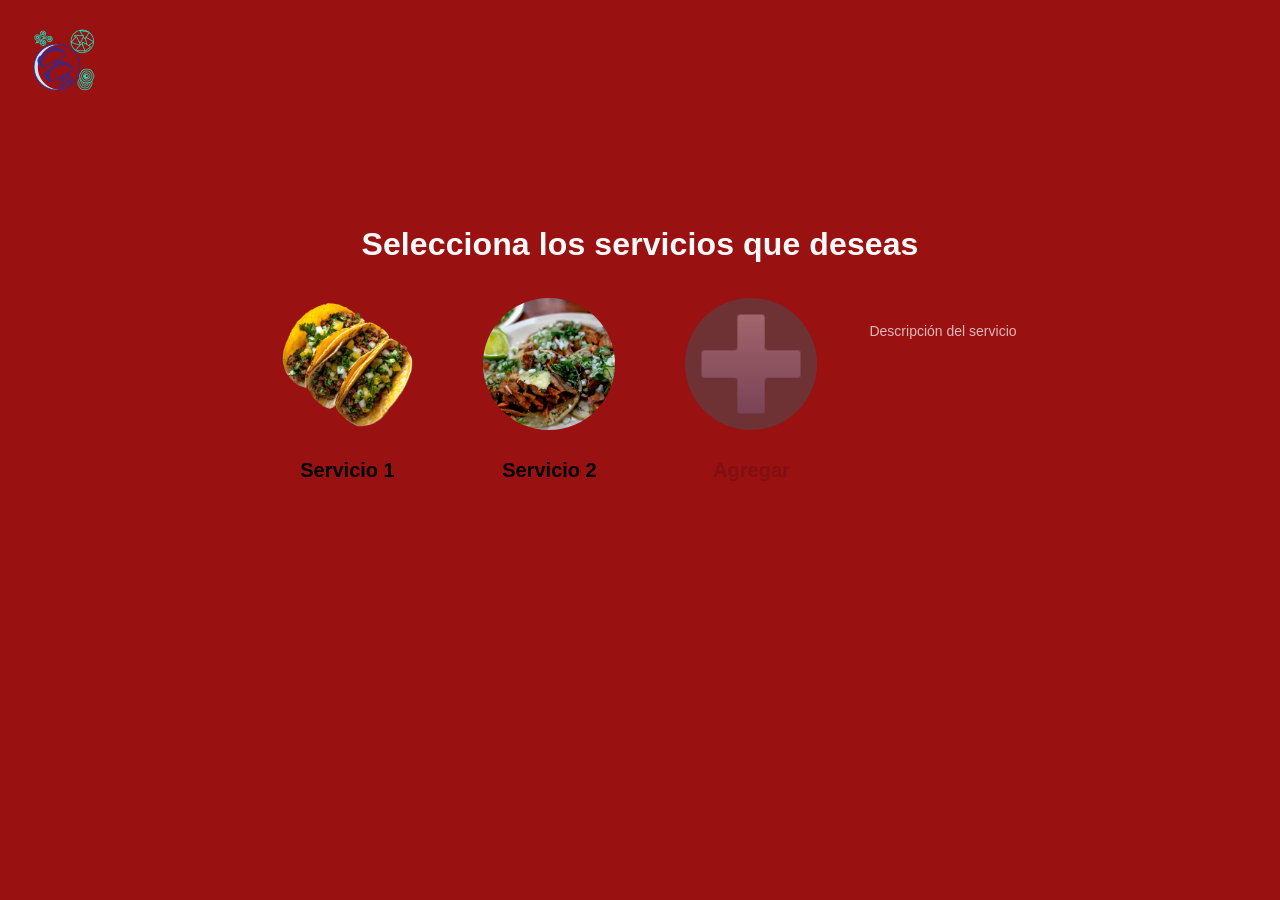
<file: index.html>
<!DOCTYPE html>
<html lang="es">
<head>
    <meta charset="UTF-8">
    <meta name="viewport" content="width=device-width, initial-scale=1.0">
    <title>seleccionar servicios</title>
    <link rel="icon"  href="./img/logos/favicon.ico.png" type="image/x-icon">
    <link rel="stylesheet" href="./css/styles.css">
</head>
<body class="profiles-page">
    <header class="profiles-header">
        <div class="logo" role="img">
            
            <img src="./img/logos/tacos-plus-logo.png.png" alt="logo taqueria">
        
        </div>
    </header>
    <main class="profiles-main">
        <h1 class="profiles-title">Selecciona los servicios que deseas</h1>
        <section class="profiles-grid">
                <button class="profiles-card" type="button" onclick="window.location.href='./home.html'">
                    <img src="./img/profile1.png" alt="Perfil 1" width="200"height="200">
                    <h2>Servicio 1</h2>

            </button>

            <button class="profiles-card" type="button" onclick="window.location.href='./home.html'" >
                    <img src="./img/profile2.png" alt="Perfil 2"width="200"height="200">
                    <h2>Servicio 2</h2>

            </button>

            <button class="profiles-card add-profile" type="button" disabled>
                    <div class="add-circle"><img src=".//img/logos/plus.png" alt="logo taqueria"></div>
                    <h2>Agregar</h2>
                    
                  

            </button>

            <p class="profiles-hint">Descripción del servicio</p>
        </section>
    </main>
</body>
</html>
</file>
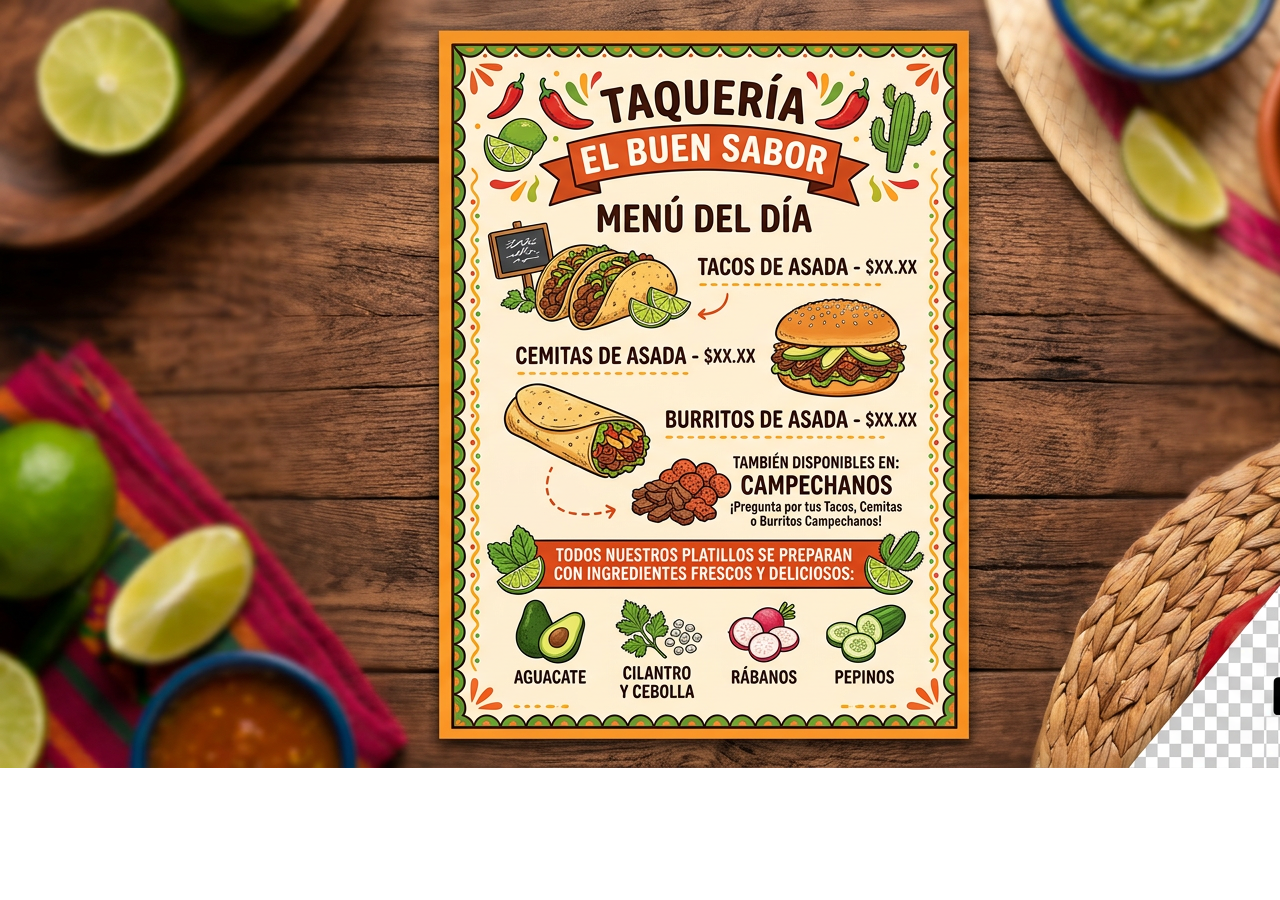
<file: home.html>
<!DOCTYPE html>
<html lang="es">
<head>
    <meta charset="UTF-8">
    <meta name="viewport" content="width=device-width, initial-scale=1.0">
    <title>Para ti</title>
    <link rel="icon"  href="./img/logos/favicon.ico.png" type="image/x-icon" >
    <link rel="stylesheet" href="./css/styles.css">
   
</head>
<body class="home-page">
     <img src="./img/seccion1/menu1.png" alt="menu-1">
     
</body>
</html>
</file>
<file: css/styles.css>
:root {
    --bg: #991111;
    --panel: rgba(10, 14, 24,.72);
    --panelSolid: #72f7e7;
    --text: #fafafa;
    --muted: rgba(249, 249, 249, .72);
    --accent: #f2f21f;
    --accent2: #00a8ff;
    --shadow: #4cc2ff;
    --radius:14px;

}
* {
    box-sizing: border-box;
}
html, body {
   height: 100%;}
body {
    background: var(--bg);
    color: var(--text);
    font-family: Inspire-Bold, sans-serif;
   margin: 0%;
}
/* --- profiles --- */
.profiles-page {
    min-height: 100%;/*100% de la altura de la ventana*/
    display: flex;
    flex-direction: column;
}
.profiles-header {
    padding: 28px 32px;
}

.logo {
    background-color: transparent;
    /*background-image: url("./img/logos/tacos-plus-logo.png.png");*/
    background-repeat: no-repeat;
    background-size: contain;
    height: auto;
    min-height: 50px;
    min-width: 86px;
    width: auto;
}
.profiles-main {
    flex: 1;
    display: flex;
    flex-direction: column;
    align-items: center;
    justify-content: center;
    padding: 24px;
    margin-top: -300px;
}
.profiles-title {
    margin: 0 0 34px;
    font-size: 32PX;
    letter-spacing: .11px;
    line-height: 1.2;
}

.profiles-grid {
    display: flex;
    gap: 34px;
    flex-wrap: wrap;
    justify-content: center;
}

.profiles-card {
    background:transparent;
    display: flex;
    flex-direction: column;
    align-items: center;
    cursor: pointer;
    color: var(text);
    border: 0;
    width: 168px;
    transition: transform 22s ease;
    gap: 12px;
}
.profiles-card img {
    width: 132px;
    height: 132px;
    object-fit: cover;
    border-radius: 999px;
    transition: transform .3s ease,  box-shadow .3s ease border-color .3s ease;
}
.profiles-card span {
    opacity: .92;
    letter-spacing: .2px;
    font-size: 18px;
}
.profiles-card:hover {
    transform: translateY(-3px);
}

.profiles-card:hover img {
   transform: scale(1.05);
   border: 3px solid rgb(255, 255, 255);
}
.add-profile {
   cursor: not-allowed; 
   opacity: .55;
}
.add-circle {
    width: 132px;
    height: 132px;
    border-radius: 999%; 
    display: grid;
    place-items: center;
    font-size: 80px;
    font-weight: 500;
    background:  #4E4E51;
    color: rgb(255, 255, 255);
  
   
   
    
}
.profiles-hint {
    margin-top: 26px;
    color: var(--muted);
    font-size: 14px;

}
@media (max-wdth:480px){
    .profiles-main{
        margin-top: 0px;
    }
}
.home-page{
    background-color: transparent;
    background-repeat: no-repeat;
    background-size: contain;
    height: 500px;
    width: 500px;  
}
</file>
